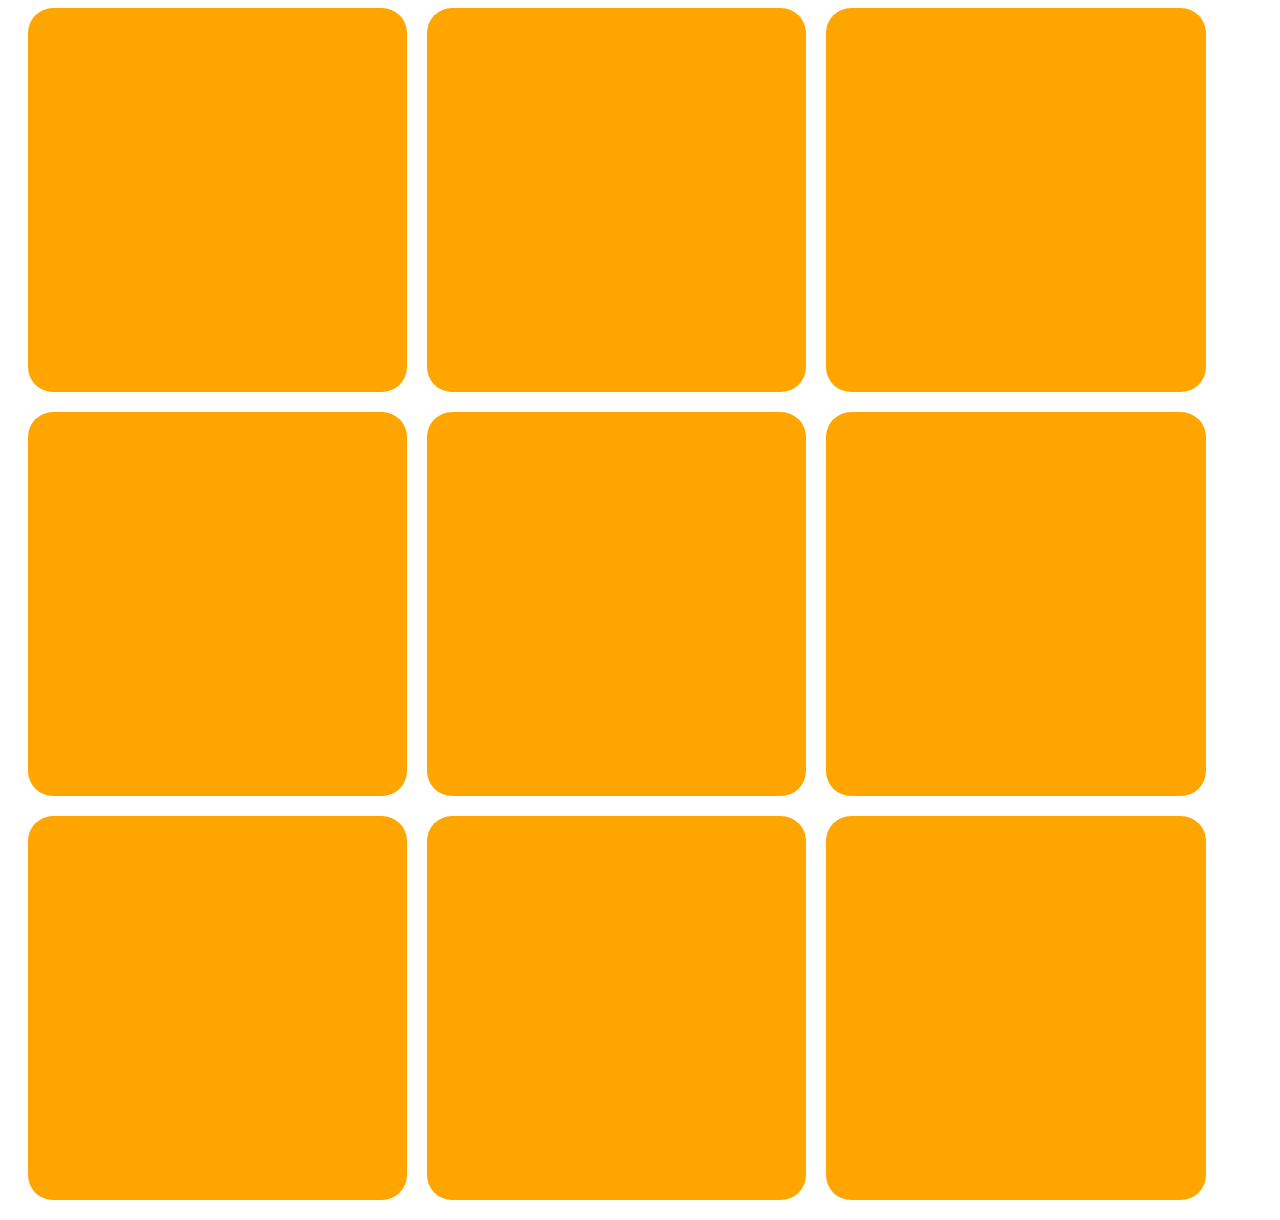
<file: tasks/task1.html>
<!DOCTYPE html>
<html lang="en">
<head>
    <meta charset="UTF-8">
    <title>任务11</title>
    <link rel="stylesheet" href="new/123.css">
</head>
<body>
<div class="a"></div>
<div class="a"></div>
<div class="a"></div>
<div class="a"></div>
<div class="a"></div>
<div class="a"></div>
<div class="a"></div>
<div class="a"></div>
<div class="a"></div>
</body>
</html>
</file>
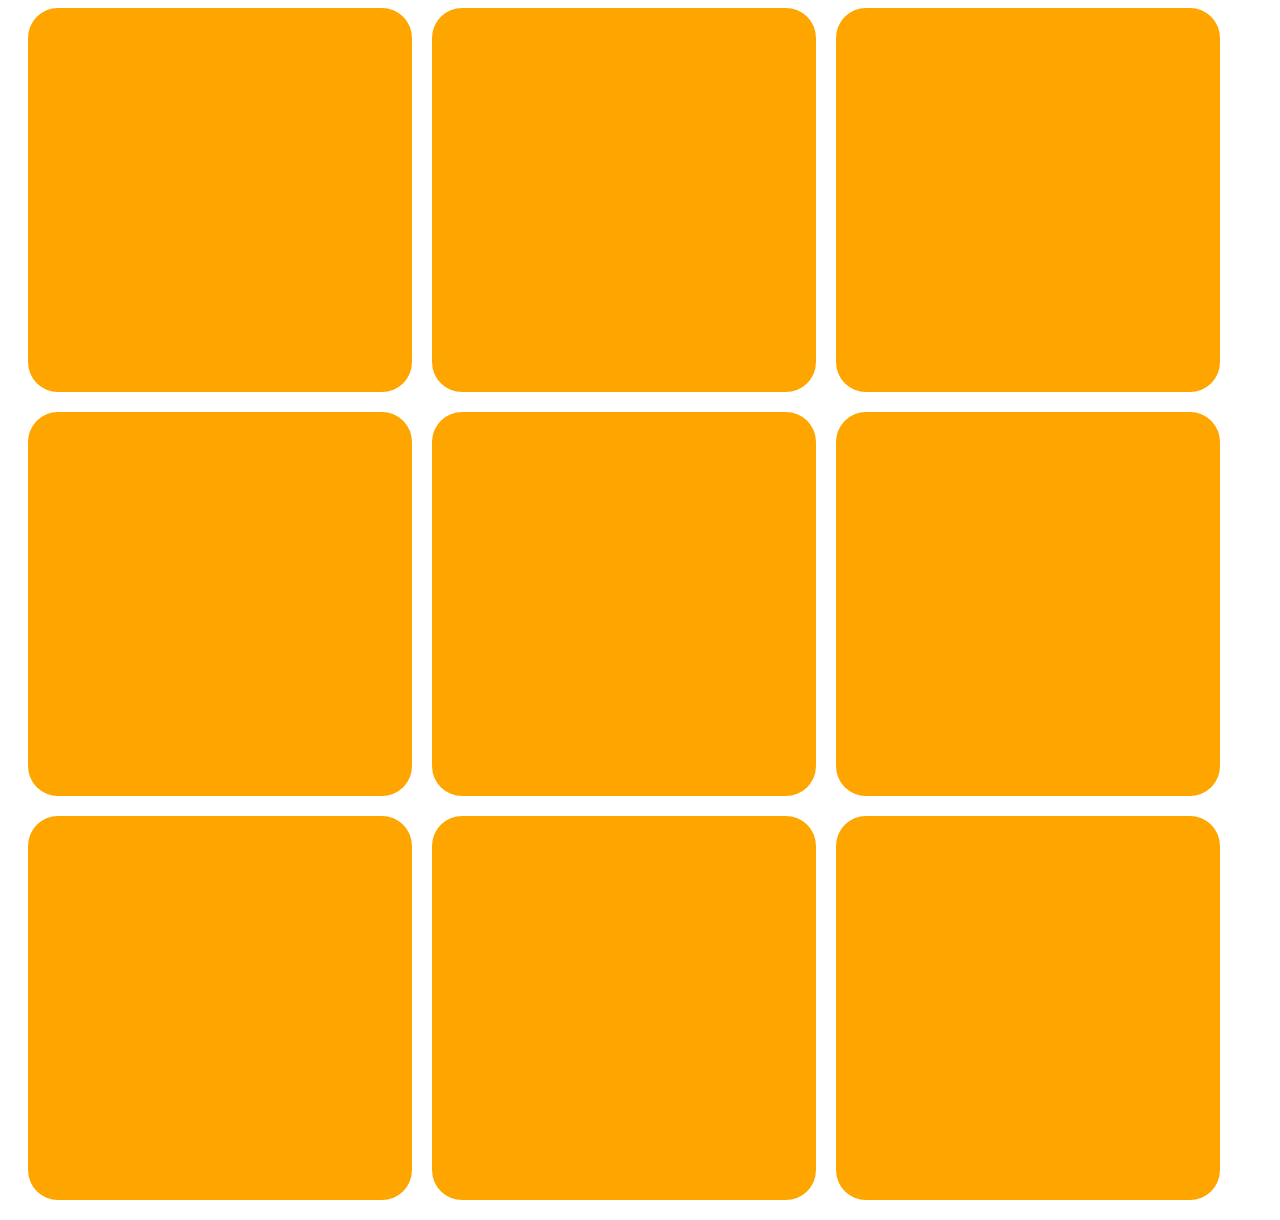
<file: tasks/html/demo.html>
<!DOCTYPE html>
<html lang="en">
<head>
    <meta charset="UTF-8">
    <title>Demo</title>
    <link rel="stylesheet" href="../css/Demo.css">

</head>
<div class="a"></div>
<div class="a"></div>
<div class="a"></div>
<div class="a"></div>
<div class="a"></div>
<div class="a"></div>
<div class="a"></div>
<div class="a"></div>
<div class="a"></div>
<body>

</body>
</html>
</file>
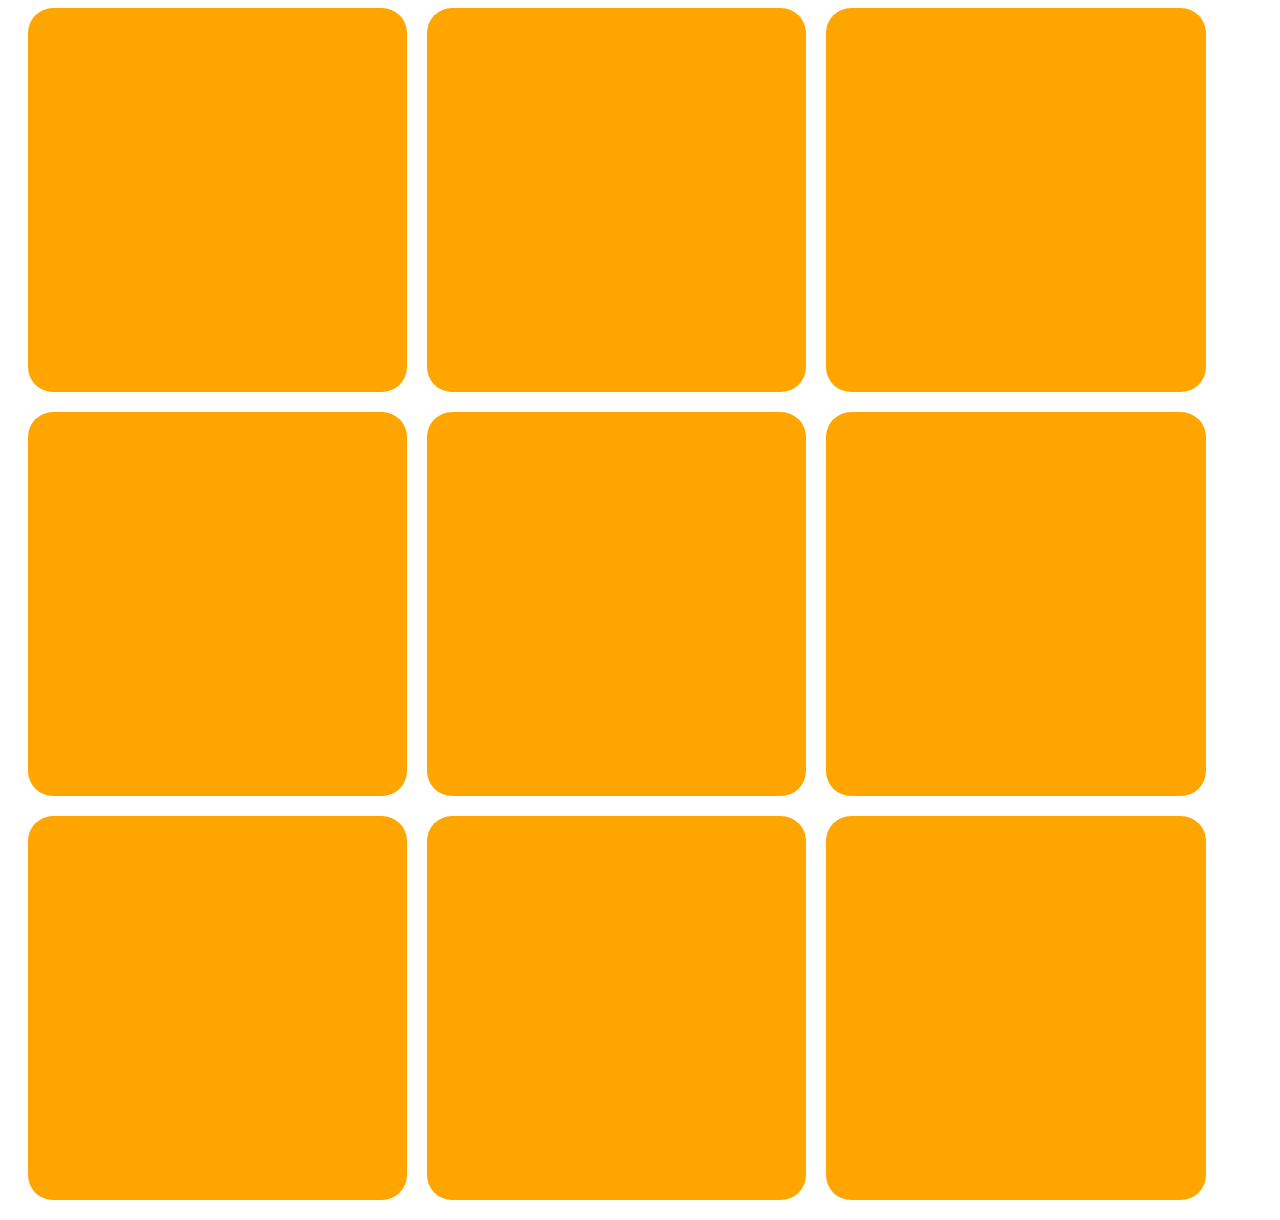
<file: tasks/html/task1.html>
<!DOCTYPE html>
<html lang="en">
<head>
    <meta charset="UTF-8">
    <title>任务1</title>
    <link rel="stylesheet" href="../css/task1.css">
</head>
<body>
<div class="a"></div>
<div class="a"></div>
<div class="a"></div>
<div class="a"></div>
<div class="a"></div>
<div class="a"></div>
<div class="a"></div>
<div class="a"></div>
<div class="a"></div>
</body>
</html>
</file>
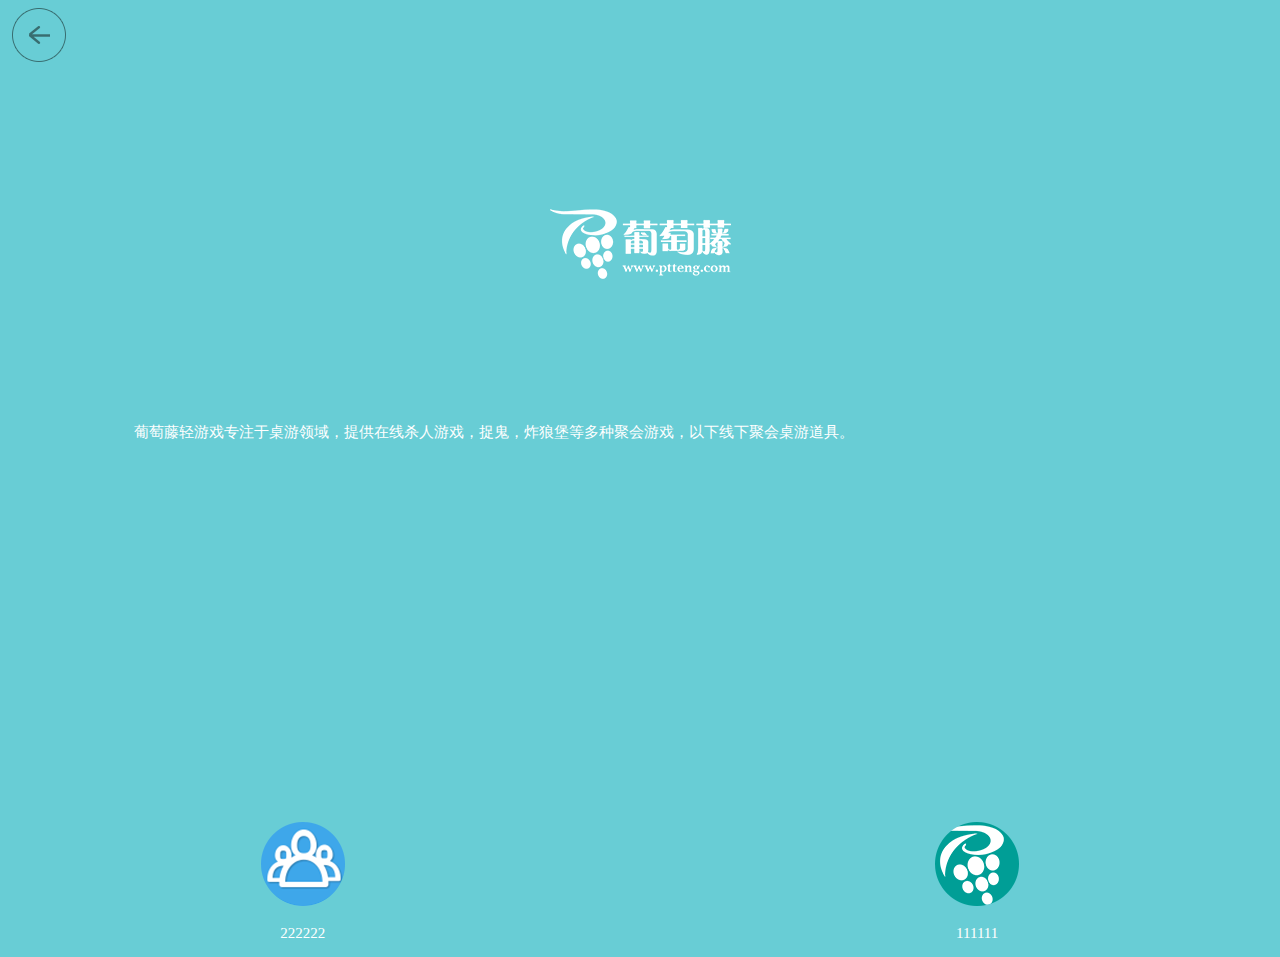
<file: tasks/html/task3.html>
<!DOCTYPE html><html lang="en"><head>    <link rel="stylesheet" href="../css/task3.css">    <link rel="stylesheet" href="../img/logo.png">    <meta charset="UTF-8" name="viewport" content="width=device-width, initial-scale=1, user-scalable=NO"></head><body><img class="back" src="../img/back.png" alt=""><div class="logo">    <img  src="../img/logo.png" alt=""></div><div class="txt">葡萄藤轻游戏专注于桌游领域，提供在线杀人游戏，捉鬼，炸狼堡等多种聚会游戏，以下线下聚会桌游道具。</div><div class="circle1">    <img src="../img/circle1.png" alt="">    <p>222222</p></div><div class="circle2">    <img src="../img/circle2.png" alt="">    <p>111111</p></div></body></html>
</file>
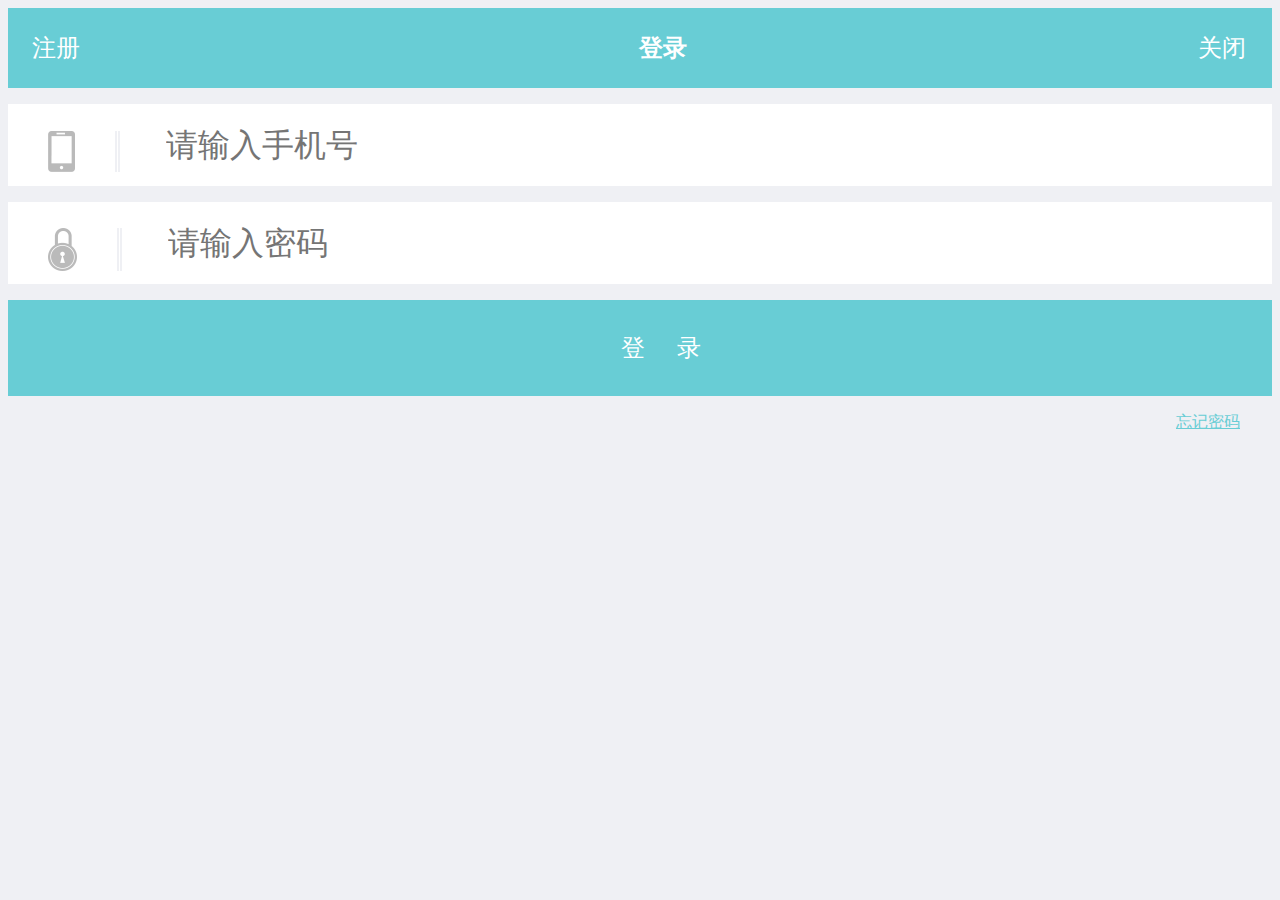
<file: tasks/html/task4.html>
<!DOCTYPE html>
<html lang="en">
<head>
    <meta charset="UTF-8">
    <title>任务四</title>
    <link rel="stylesheet" href="../css/task4.css">
</head>
<body>
<div class="header">
    <div class="txt1">注册</div>
    <div class="txt2">登录</div>
    <div class="txt3">关闭</div>
</div>
<div class="iphone">
<img src="../img/iphone.png" alt="">
    <input type="text" name="firstname"
           placeholder="请输入手机号"   maxlength="11" style="color: black"  />
</div>
<div class="locked">
    <img src="../img/locked-2.png" alt="">
    <input type="password" name="firstname"
           placeholder="请输入密码"  style="color: black" />
</div>
<div class="button">
    <div class="button1">登录</div>
</div>
<div class="txt">
    <div class="txt4">忘记密码</div>
</div>
</body>
</html>
</file>
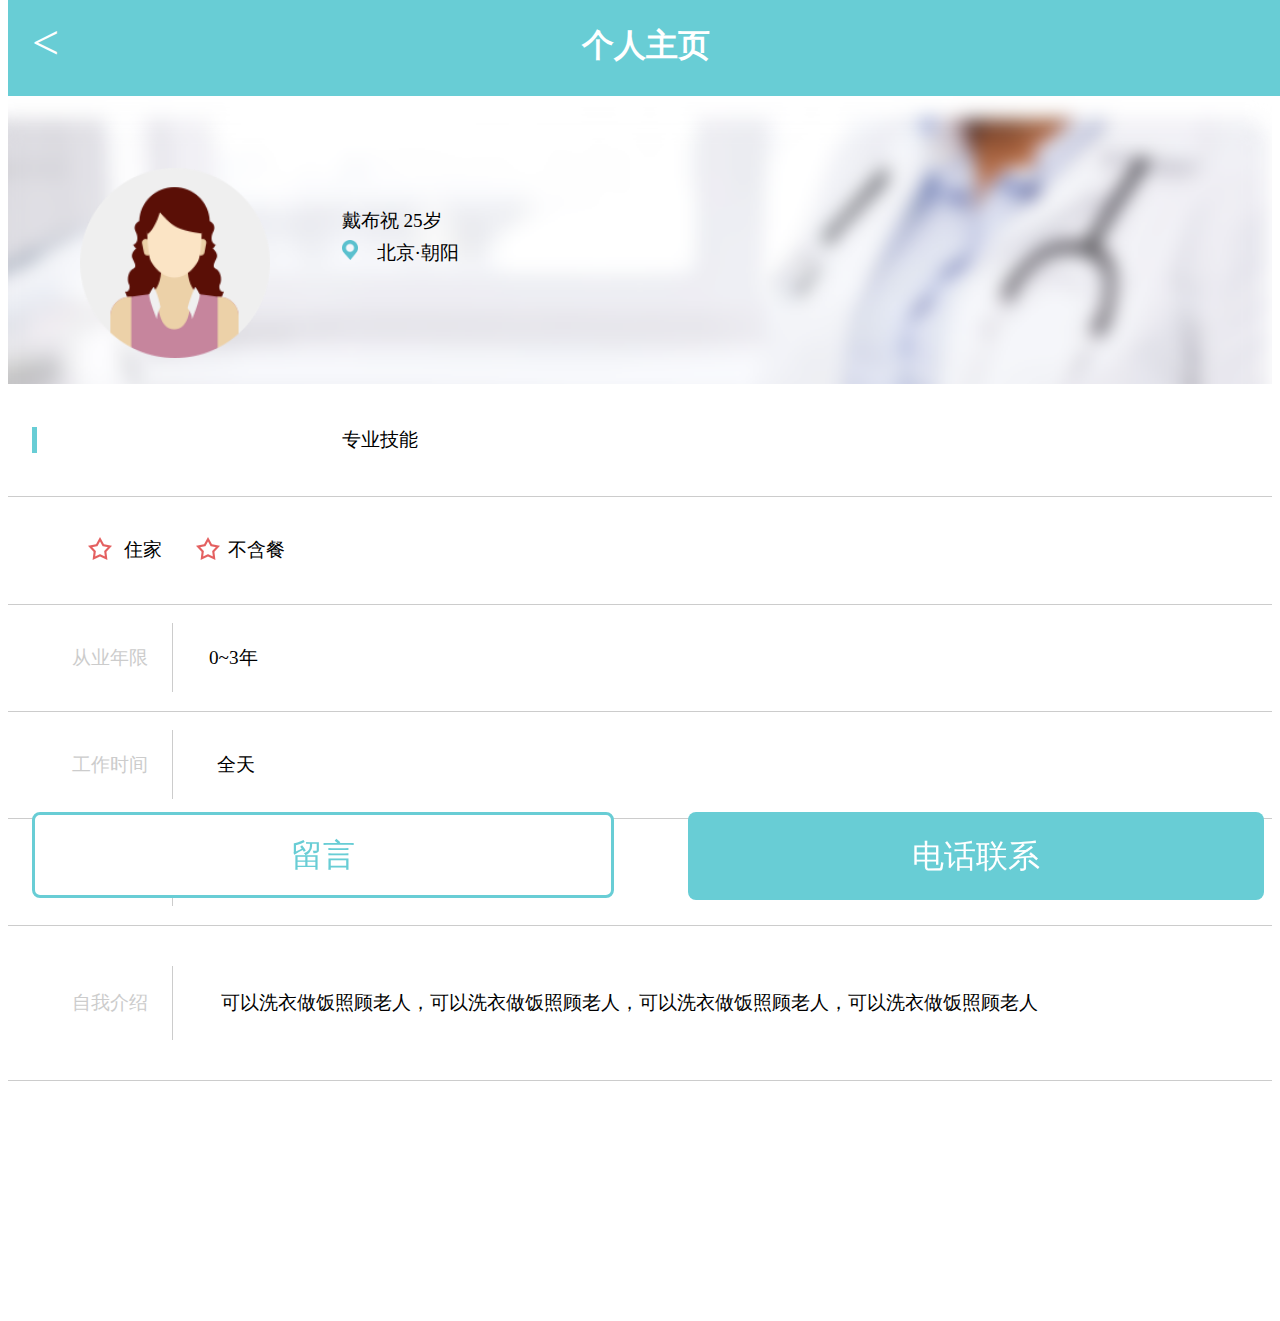
<file: tasks/html/task5.html>
<!DOCTYPE html>
<html lang="en">
<head>
    <meta charset="UTF-8">
    <title>任务五</title>
    <link rel="stylesheet" href="../css/task5.css">
</head>
<body>

<div class="header">
    <div class="txt1">个人主页</div>
    <div class="txt2"><</div>
</div>

<div class="head" >
    <div class="head1">
        <img src="../img/head1.png" alt="">
        <span class="span1">戴布祝 25岁</span>
    </div>
    <div class="head2">
        <img src="../img/Shape-4.png" alt="">
        <span class="span2">　北京·朝阳</span>
    </div>

</div>

<div class="txt3">
    <p>专业技能</p>
</div>
<div class="txt4">
    <img src="../img/star.png" alt="">
    <span class="span3">住家</span>
    <img src="../img/star.png" alt="">
    <span class="span4">不含餐</span>
</div>
<div class="txt5">
    <span class="span5">从业年限</span>
    <span class="span6">0~3年</span>
</div>

<div class="txt6">
    <span class="span7">工作时间</span>
    <span class="span8">全天</span>
</div>

<div class="txt7">
    <span class="span9">服务价格</span>
    <span class="span10">50元/小时</span>
</div>

<div class="txt8">
    <span class="span11">自我介绍</span>
    <div class="a">可以洗衣做饭照顾老人，可以洗衣做饭照顾老人，可以洗衣做饭照顾老人，可以洗衣做饭照顾老人</div>
</div>

<div class="bottom">
    <div class="bottom1">
       电话联系
    </div>
    <div class="bottom2">
        留言
    </div>
</div>

</body>
</html>
</file>
<file: tasks/new/123.css>
div {
    width: 30%;
    height: 30vw;
    background-color: orange;
    border-radius:25px;
    margin-bottom: 20px;
    margin-left: 20px;
    float: left;
}
</file>
<file: tasks/css/Demo.css>
div{
     background-color: orange;
     width: 30vw;
     height: 30vw;
     margin-left: 20px;
     margin-bottom: 20px;
     float: left;
     border-radius:30px;;
 }
</file>
<file: tasks/css/task1.css>
div {
    width: 30%;
    height: 30vw;
    background-color: orange;
    border-radius:25px;
    margin-bottom: 20px;
    margin-left: 20px;
    float: left;
}
</file>
<file: tasks/css/task3.css>
html{
    Font-size:625%
}
body{
    background-color: #68cdd5;
}
.back {
    display: block;
    margin-top: 4px;
    margin-left: 4px;
}
.logo{
    text-align: center;
    margin-top: 10%;
    margin-bottom: 1.20rem;
}
.logo img {
    width: 1.81rem;
    height: 0.70rem;
}
.txt{
    color: #ffffff;

    margin-left: 10%;
    margin-right: 10%;
    font-size: 0.15rem;

}
.circle1{
    text-align: center;
    margin-top: 30%;
    margin-left: 20%;
    float: left;
    font-size: 0.15rem;
}
.circle1 p{
    color: #ffffff;
}
.circle2{
    text-align: center;
    margin-top: 30%;
    margin-right: 20%;
    float: right;
    font-size: 0.15rem;
}
.circle2 p{
    color: #ffffff;
}
</file>
<file: tasks/css/task4.css>
body{
    background-color: #eff0f4;

}

.header{
height: 5em;
    width: 100%;
    background-color: #68cdd5;
    position: relative
}
.txt1{
    color: #ffffff;
    font-size: 1.5rem;
    padding: 1.5rem;
    position: absolute;
}
.txt2{
    color: #ffffff;
    font-size: 1.5rem;
    position: absolute;
    font-weight: 600;
    padding: 1.5rem;
    left: 48%;

}
.txt3{
    color: #ffffff;
    font-size: 1.5rem;
    padding:1.5rem;
    position: absolute;
    right: 0.1rem;
}

.iphone, .locked {
    background-color: #fff;
    margin-top: 1rem;
    margin-bottom: 1rem;
    width: 100%;
}
.iphone input,.locked input {
    border:none;
    height: 5rem;
    font-size: 2rem;
    color: #eff0f4;
    outline :none;

}
.iphone img,.locked img {
    vertical-align: middle;
    margin-left: 2.5rem;
    border-right:thick double #eff0f4;padding-right: 2.5rem;
    margin-right: 2.5rem;
}
.button{
    width: 100%;
    height: 6rem;
    background-color: #68cdd5;
    position: relative;
    margin-bottom: 1rem;
}
.button1{
    font-size: 1.5rem;
    color: #ffffff;
    letter-spacing:2rem;
    position: absolute;
    left: 46%;
    padding:2rem;
}
.txt{
    position: relative;
    height:5em;
    width: 100%;
}
.txt4{
    font-size: 1rem;
    right: 2rem;
    text-decoration:underline;
    color: #68cdd5;
    position: absolute;

}
</file>
<file: tasks/css/task5.css>
body{
    background-color: #ffffff;
}
.header{
    height: 6em;
    width: 100%;
    background-color: #68cdd5;
    position: fixed;
    top: 0;
    z-index: 2;
}
.txt1{
    color: #ffffff;
    font-size: 2rem;
    position: absolute;
    font-weight: 600;
    padding: 1.5rem;
    left: 43%;
}
.txt2{
    color: #ffffff;
    font-size: 3rem;
    padding: 1.5rem;
    position: absolute;
    bottom: 0.1rem;
}
.head {
    background-image: url(" ../img/contexu.png");
    background-size: 100%;
    background-repeat:no-repeat;
    height: 18rem;
    margin-top: 6rem;
}

.head1 img{
    position: relative;
    width: 15%;
    height: 15%;
    padding: 4.5rem;
    float: left;
}
.span1 {
    font-size: 1.2rem;
    color: black;
    position: absolute;
    margin-top: 7rem;
}

.head2 img{
    width: 1rem;
    float: left;
    margin-top: 9rem;
}
.span2{
    font-size: 1.2rem;
    color: black;
    margin-top: 9rem;
    position: absolute;
}

.txt3{
    font-size: 2rem;
    padding: 1.5rem;
    border-bottom:1px solid #ccc;
}

.txt3 p{
    border-left: 5px solid #68cdd5;
    padding-left: 1rem;
    font-size: 1.2rem;
}
.txt4{
    border-bottom:1px solid #ccc;
}
.txt4 img{
    padding-top: 2.5rem;
    padding-left: 5rem;
    padding-bottom: 2.5rem;
}

.span3{
    font-size: 1.2rem;
    position: absolute;
    margin-top: 2.5rem;
    margin-left: 0.5rem;
}
.span4{
    font-size: 1.2rem;
    margin-top: 2.5rem;
    position: absolute;
    margin-left: 0.5rem;
}
.txt5{
    border-bottom:1px solid #ccc;
    padding: 2.5rem;
}

.span5{
    font-size: 1.2rem;
    padding: 1.5rem;
    color: #cccccc;
    border-right:1px solid #cccccc;
}
.span6{
    padding-left: 2rem;
    font-size: 1.2rem;
}
.txt6{
    border-bottom:1px solid #ccc;
    padding: 2.5rem;
}
.span7{
    font-size: 1.2rem;
    padding: 1.5rem;
    color: #cccccc;
    border-right:1px solid #cccccc;
}
.span8{
    padding: 2.5rem;
    font-size: 1.2rem;
}
.txt7{
    border-bottom:1px solid #ccc;
    padding: 2.5rem;
}
.span9{
    font-size: 1.2rem;
    padding: 1.5rem;
    color: #cccccc;
    border-right:1px solid #cccccc;
}
.span10{
    padding: 2.5rem;
    font-size: 1.2rem;
    color: red;
}
.txt8{
    border-bottom:1px solid #ccc;
    padding: 2.5rem;
    display: flex;
    align-items: center;
    margin-bottom: 15rem;
}

.a{
    font-size: 1.2rem;
    margin-left: 3rem;
}

.span11{
    font-size: 1.2rem;
    padding: 1.5rem;
    color: #cccccc;
    border-right:1px solid #cccccc;
    white-space: nowrap;
}
.bottom2{

    background-color: #ffffff;
    height: 5rem;
    width: 45%;
    margin-top: 5rem;
    margin-left: 1.5rem;
    border-radius: 0.5rem;
    border: 3px solid #68cdd5;
    color: #68cdd5;
    font-size: 2rem;
    line-height: 5rem;
    text-align: center;
}
.bottom2 p{
    font-size: 2rem;
    margin-left: 42%;
    color: #68cdd5;
}
.bottom1{
    background-color: #68cdd5;
    height: 5.5rem;
    width: 45%;
    margin-top: 5rem;
    margin-right: 1.5rem;
    border-radius: 0.5rem;
    float: right;
    font-size: 2rem;
    color: white;
    line-height: 5.5rem;
    text-align: center;
}
.bottom1 p {
    font-size: 2rem;
    margin-left: 36%;
    color: white;
}

.bottom{
    position: fixed;
    z-index: 2;
    bottom: 0;
    width: 100%;
}
</file>
